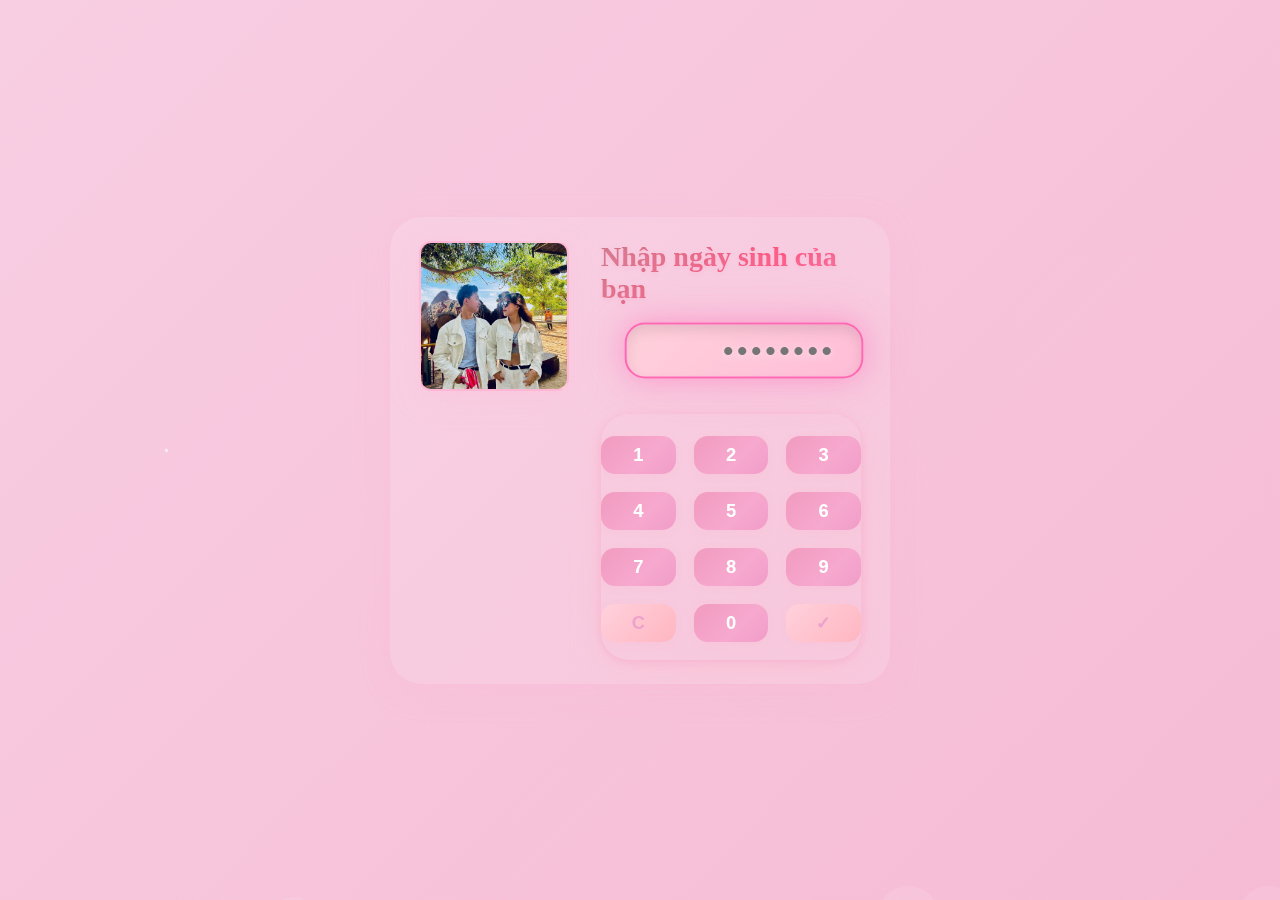
<file: index.html>
<!DOCTYPE html>
<html lang="vi">
<head>
    <meta charset="UTF-8">
    <meta name="viewport" content="width=device-width, initial-scale=1.0">
    <title>GIB - SU</title>
    <link href="https://fonts.googleapis.com/css2?family=Poppins:wght@400;600;700&display=swap" rel="stylesheet">
    <link rel="stylesheet" href="style.css">
</head>
<body class="preload">
    <!-- Enhanced animated background -->
    <div class="bubbles" id="bubbles"></div>
    <div class="bg-hearts" id="bgHearts"></div>

    <div class="container">
        <!-- Calculator screen -->
        <div class="calculator-screen" id="calculatorScreen">
            <div class="input-avatar-row">
                <div class="avatar-square">
                    <img id="avatarImg" src="img/e50bdab5299aa3c4fa8b.jpg" alt="Avatar" style="display:block;">
                </div>
                <div class="input-and-keypad">
                    <div class="calculator-title">Nhập ngày sinh của bạn</div>
                    <input type="password" class="display" id="display" placeholder="••••••••" maxlength="8">
                    <div class="buttons">
                        <button class="btn btn-number" onclick="appendToDisplay('1')">1</button>
                        <button class="btn btn-number" onclick="appendToDisplay('2')">2</button>
                        <button class="btn btn-number" onclick="appendToDisplay('3')">3</button>
                        <button class="btn btn-number" onclick="appendToDisplay('4')">4</button>
                        <button class="btn btn-number" onclick="appendToDisplay('5')">5</button>
                        <button class="btn btn-number" onclick="appendToDisplay('6')">6</button>
                        <button class="btn btn-number" onclick="appendToDisplay('7')">7</button>
                        <button class="btn btn-number" onclick="appendToDisplay('8')">8</button>
                        <button class="btn btn-number" onclick="appendToDisplay('9')">9</button>
                        <button class="btn btn-clear" onclick="clearDisplay()">C</button>
                        <button class="btn btn-number" onclick="appendToDisplay('0')">0</button>
                        <button class="btn btn-enter" onclick="checkPassword()">✓</button>
                    </div>
                </div>
            </div>
        </div>
    </div>

    <!-- Birthday screen nằm ngoài container -->
    <div class="birthday-screen" id="birthdayScreen" style="display:none;">
        <!-- Trang lời chúc đẹp -->
        <div class="wishes-page" id="wishesPage">
            <div class="main-title">
                <h1 class="rainbow-text">💗CHÚC MỪNG SINH NHẬT💗</h1>
                <div class="subtitle">BÉ SU</div>
            </div>
            
            <!-- Thiệp 3D -->
          <div class="birthday-card-section">
  <div class="card-3d">
    <div class="card-imgBox">
      <img src="img/1cd4233bd7145d4a0405.jpg" alt="Birthday">
    </div>
    <div class="card-details">
      <h4>HAPPY BIRTHDAY</h4>
      <p>Hôm nay là ngày đặc biệt, ngày mà một người thật tuyệt vời xuất hiện trên thế giới này.</p>
      <p>Cảm ơn vì em đã đến, để cho anh biết thế nào là yêu thương thật sự, cảm ơn em đã luôn bên cạnh, chia sẻ mọi niềm vui nỗi buồn...</p>
      <p>Chúc em một sinh nhật thật trọn vẹn, được yêu thương, được hạnh phúc không chỉ hôm nay mà là cả những ngày sau này.</p>
      <p>Anh mong những ước mơ của em sẽ thành hiện thực, và trong mọi ước mơ đó anh luôn được ở bên em. ❤️</p>
    </div>
  </div>
</div>


            <button class="continue-btn" onclick="showLetter()">
                Mở quà nè
            </button>
        </div>
        
    <!-- Gallery trái tim nằm ngoài container để nổi bật -->
    <div id="heartGallery" class="heart-gallery" style="display:none;"></div>
    <script src="lang.js"></script>
</body>
</html>
</file>
<file: style.css>
:root {
    --primary-pink: #ff69b4;
    --secondary-pink: #ff1493;
    --light-pink: #ffb6c1;
    --white: #ffffff;
    --glass-bg: rgba(255, 255, 255, 0.15);
    --shadow: 0 25px 45px rgba(0, 0, 0, 0.1);
}

        * {
            margin: 0;
            padding: 0;
            box-sizing: border-box;
        }

        body {
            font-family: 'Georgia', serif;
            min-height: 100vh;
            display: flex;
            justify-content: center;
            align-items: center;
            overflow-x: hidden;
            background: linear-gradient(-45deg, #f5c1d7, #e7acc9, #f5b5d0, #f8cee3);
            background-size: 400% 400%;
            animation: bgmove 10s ease-in-out infinite;
        }
        @keyframes bgmove {
            0% {background-position: 0% 50%;}
            50% {background-position: 100% 50%;}
            100% {background-position: 0% 50%;}
        }
        .animated-bg {
            display: none !important;
        }

        /* Hiệu ứng chuyển động nhẹ nhàng */
        @keyframes subtleFloat {
            0%   { transform: scale(1) translateY(0px) translateX(0px);}
            25%  { transform: scale(1.03) translateY(-10px) translateX(10px);}
            50%  { transform: scale(1.01) translateY(10px) translateX(-10px);}
            75%  { transform: scale(1.04) translateY(-5px) translateX(5px);}
            100% { transform: scale(1) translateY(0px) translateX(0px);}
        }

        /* Optimized sparkle effects */
        .sparkle {
            position: absolute;
            background: radial-gradient(circle, rgba(255, 255, 255, 0.9) 0%, transparent 70%);
            border-radius: 50%;
            animation: sparkleFloat linear infinite;
            z-index: -2;
            will-change: transform, opacity;
        }

        @keyframes sparkleFloat {
            0% {
                transform: translateY(100vh) rotate(0deg) scale(0);
                opacity: 0;
            }
            10% { opacity: 1; }
            90% { opacity: 1; }
            100% {
                transform: translateY(-50px) rotate(360deg) scale(1);
                opacity: 0;
            }
        }

        /* Enhanced flower animation */
        .flower {
            position: absolute;
            font-size: 25px;
            animation: flowerFall linear infinite;
            z-index: -1;
            text-shadow: 0 0 15px rgba(255, 182, 193, 0.8);
            will-change: transform, opacity;
        }

        @keyframes flowerFall {
            0% {
                transform: translateY(-50px) rotateX(0deg) rotateY(0deg) rotateZ(0deg);
                opacity: 1;
            }
            50% {
                transform: translateY(50vh) rotateX(180deg) rotateY(180deg) rotateZ(180deg);
                opacity: 0.8;
            }
            100% {
                transform: translateY(110vh) rotateX(360deg) rotateY(360deg) rotateZ(360deg);
                opacity: 0;
            }
        }

        /* Main container */
        .container {
            display: flex;
            flex-direction: column;
            justify-content: center;
            align-items: center;
            padding: 24px 0;
            position: relative;
            z-index: 1;
            background: rgba(255,255,255,0.13);
            box-shadow: 0 8px 32px 0 rgba(255, 182, 213, 0.18), 0 1.5px 8px 0 rgba(255, 182, 213, 0.10);
            border-radius: 32px;
            max-width: 500px;
            width: 100%;
            max-width: auto;
            height: auto;
            margin: 40px auto;
            transition: 
                box-shadow 0.4s cubic-bezier(0.175, 0.885, 0.32, 1.275),
                transform 0.4s cubic-bezier(0.175, 0.885, 0.32, 1.275),
                border-color 0.4s,
                background 0.4s;
        }

        /* Calculator screen và Birthday screen nền hồng mờ, viền hồng nhạt */
        .calculator-screen,
        .birthday-screen {
    background: none !important;
    box-shadow: none !important;
    border: none !important;
    backdrop-filter: none !important;
    padding: 0 !important;
    max-width: none !important;
    width: auto !important;
    border-radius: 0 !important;
}
        

        /* Khi hover nổi bật hơn một chút */
        .container:hover,
        .birthday-screen:hover {
            box-shadow: 0 20px 45px rgba(252, 189, 198, 0.25);
            border-color: #eb9ec6;
            transform: scale(1.02);
        }

        .calculator-title {
            background: linear-gradient(135deg, #cc7986 0%, #fd537d 60%, #f0749d 100%);
            -webkit-background-clip: text;
            -webkit-text-fill-color: transparent;
            background-clip: text;
            font-size: 28px;
            font-weight: 800;
            margin-bottom: 25px;
            text-shadow: 0 2px 4px rgba(247, 152, 199, 0.3);
        }

        @keyframes titleGlow {
            0% { filter: brightness(1) contrast(1); }
            100% { filter: brightness(1.3) contrast(1.1); }
        }

        @keyframes gradientMove {
            0% { background-position: 0% 50%; }
            50% { background-position: 100% 50%; }
            100% { background-position: 0% 50%; }
        }

        /* Enhanced display */
        .display {
            width: 90%;
            height: 55px;
            background: linear-gradient(135deg, #ffd1dc, #ffb6d5, #f1c9dd, #ffd1dc);
            background-size: 400% 400%;
            animation: bgmove 10s ease-in-out infinite;
            border: 2.5px solid rgba(255, 182, 213, 0.35); /* hồng nhạt, mờ */
            border-radius: 20px;
            font-size: 28px;
            text-align: right;
            padding: 0 25px;
            margin-bottom: 30px;
            outline: none;
            letter-spacing: 4px;
            font-weight: bold;
            color: #c2185b;
            text-shadow: 0 2px 8px #fff8;
            box-shadow: inset 0 6px 12px rgba(0, 0, 0, 0.1),
                0 4px 8px rgba(255, 105, 180, 0.1);
            transition: all 0.3s ease;
            backdrop-filter: blur(5px);
        }

        .display:focus {
            border-color: var(--primary-pink);
            box-shadow: 
                inset 0 6px 12px rgba(0, 0, 0, 0.1),
                0 0 25px rgba(255, 105, 180, 0.4),
                0 0 50px rgba(255, 105, 180, 0.2);
            transform: scale(1.02);
        }

        /* Bàn phím: bo góc lớn, hiệu ứng bóng hồng nhẹ, nền mờ trong suốt */
        .buttons {
            display: grid;
            grid-template-columns: repeat(3, 1fr);
            gap: 18px;
            margin: 18px auto 0 auto;
            width: 100%;
            max-width: 100%;
            background-size: 400% 400%;
            animation: bgmove 10s ease-in-out infinite;
            border-radius: 28px;
            box-shadow: 0 6px 32px 0 #ffb6c155, 0 2px 8px #f18dbf55;
            /* Xóa border */
            border: none;
            padding: 22px 0 18px 0;
            transition: box-shadow 0.3s, border-color 0.3s;
        }

        /* Enhanced button styles */
        .btn {
            height: 70px;
    width: 100%;
    border: none;
    border-radius: 22px;
    font-size: 28px;
    font-weight: bold;
    cursor: pointer;
    transition: all 0.18s cubic-bezier(0.175, 0.885, 0.32, 1.275);
    position: relative;
    overflow: hidden;
    backdrop-filter: blur(10px);
    margin: 0;
    padding: 0;
    min-width: 0;
    box-sizing: border-box;
    background: linear-gradient(135deg, #ffb6d5, #fdb1d7, #ffd1dc, #ffb6d5);
    background-size: 400% 400%;
    animation: bgmove 10s ease-in-out infinite;
    color: #fff;
    font-weight: 700;
    box-shadow: 0 2px 8px #ffb6c133;
        }

        .btn::before {
            content: '';
            position: absolute;
            top: 0;
            left: -100%;
            width: 100%;
            height: 100%;
            background: linear-gradient(90deg, transparent, rgba(255, 255, 255, 0.4), transparent);
            transition: left 0.6s ease;
        }

        .btn:hover::before {
            left: 100%;
        }

        .btn:hover {
            transform: translateY(-8px) scale(1.05);
            box-shadow: 0 20px 40px rgba(0, 0, 0, 0.2);
        }

        .btn:active {
            transform: translateY(-3px) scale(0.98);
            transition: all 0.1s ease;
        }

        .btn-number {
            background: linear-gradient(135deg, #f19bc0 0%, #f7a8ce 60%, #f09dc9 100%);
            color: #fff;
            border: none;
            font-weight: 700;
            font-size: 1.15rem;
            border-radius: 14px;
            transition: all 0.18s;
            height: 38px;
            min-width: 0;
            box-shadow: 0 2px 8px #ffb6c133;
        }
        .btn-number:hover, .btn-number:focus {
            background: linear-gradient(135deg, #f1a6cc 0%, #e696c0 100%);
            color: #fff;
            box-shadow: 0 0 12px #eb97c1bb;
        }

        .btn-clear, .btn-enter {
            background: linear-gradient(135deg, #ffd1dc, #ffb6c1);
            color: #eea2cb;
            border: none;
            font-weight: 700;
            font-size: 1.15rem;
            border-radius: 14px;
            height: 38px;
            min-width: 0;
            box-shadow: 0 2px 8px #ffb6c133;
            transition: all 0.18s;
        }
        .btn-clear:hover, .btn-enter:hover,
        .btn-clear:focus, .btn-enter:focus {
            background: linear-gradient(135deg, #f1bcc4, #ffd1dc);
            color: #f8b2d5;
            box-shadow: 0 0 12px #ffd1dcaa;
        }

        /* Ẩn các nút + - . */
        .btn-number:nth-child(13),
        .btn-number:nth-child(15),
        .btn-number:nth-child(16) {
            display: none !important;
        }
        

        /* Enhanced birthday screen */

.birthday-screen,
.birthday-screen .letter-container,
.birthday-screen .letter-opened,
.birthday-screen .letter-closed {
    background: none !important;
    box-shadow: none !important;
    border: none !important;
    border-radius: 0 !important;
    padding: 0 !important;
}
        @keyframes birthdayEntrance {
            0% {
                opacity: 0;
                transform: scale(0.3) rotate(-15deg);
            }
            50% {
                transform: scale(1.1) rotate(5deg);
            }
            100% {
                opacity: 1;
                transform: scale(1) rotate(0deg);
            }
        }

        .birthday-title {
            background: linear-gradient(45deg, 
                var(--secondary-pink), var(--primary-pink), 
                #ffd700, #ff4081, var(--secondary-pink));
            background-size: 300% 300%;
            -webkit-background-clip: text;
            -webkit-text-fill-color: transparent;
            background-clip: text;
            font-size: 48px;
            font-weight: 900;
            margin-bottom: 30px;
            animation: rainbowText 4s ease-in-out infinite, 
            titleBounce 2s ease-in-out infinite;
        }

        @keyframes rainbowText {
            0%, 100% { background-position: 0% 50%; }
            50% { background-position: 100% 50%; }
        }

        @keyframes titleBounce {
            0%, 100% { transform: translateY(0); }
            50% { transform: translateY(-10px); }
        }

        .cake {
            font-size: 120px;
            margin: 30px 0;
            animation: cakeParty 2.5s ease-in-out infinite;
            filter: drop-shadow(0 0 30px rgba(255, 215, 0, 0.7));
        }

        @keyframes cakeParty {
            0%, 100% {
                transform: rotate(0deg) scale(1);
            }
            25% {
                transform: rotate(-15deg) scale(1.1);
            }
            75% {
                transform: rotate(15deg) scale(1.1);
            }
        }

        .date-special {
            background: linear-gradient(45deg, #e2aac6, #f080af, #ec728e, #ff69b4);
            background-size: 300% 300%;
            -webkit-background-clip: text;
            -webkit-text-fill-color: transparent;
            background-clip: text;
            font-size: 36px;
            font-weight: bold;
            margin: 30px 0;
            text-shadow: 0 4px 16px #f3c2c2, 0 2px 8px #df94b3;
            animation: rainbowText 4s ease-in-out infinite;
        }

        .birthday-message {
            color: #444;
            font-size: 22px;
            margin: 30px 0;
            line-height: 1.8;
            font-weight: 500;
            text-shadow: 0 2px 4px rgba(0, 0, 0, 0.1);
            animation: messageFloat 3s ease-in-out infinite;
        }

        @keyframes messageFloat {
            0%, 100% { transform: translateY(0); }
            50% { transform: translateY(-5px); }
        }

        .back-btn {
            background: linear-gradient(135deg, var(--primary-pink), var(--secondary-pink));
            color: white;
            border: none;
            padding: 18px 45px;
            border-radius: 35px;
            font-size: 20px;
            font-weight: bold;
            cursor: pointer;
            margin-top: 30px;
            transition: all 0.4s cubic-bezier(0.175, 0.885, 0.32, 1.275);
            box-shadow: 0 15px 30px rgba(255, 105, 180, 0.4);
            position: relative;
            overflow: hidden;
            border: 2px solid rgba(255, 255, 255, 0.3);
            background: linear-gradient(135deg, #ffb6d5, #ff69b4, #ffd1dc, #ffb6d5);
            background-size: 400% 400%;
            animation: bgmove 10s ease-in-out infinite;
            color: #fff;
            font-weight: 700;
            font-size: 1.15rem;
            box-shadow: 0 2px 8px #ffb6c133;
        }

        .back-btn::before {
            content: '';
            position: absolute;
            top: 0;
            left: -100%;
            width: 100%;
            height: 100%;
            background: linear-gradient(90deg, transparent, rgba(255, 255, 255, 0.4), transparent);
            transition: left 0.6s ease;
        }

        .back-btn:hover::before {
            left: 100%;
        }

        .back-btn:hover {
            transform: translateY(-5px) scale(1.05);
            box-shadow: 0 20px 40px rgba(240, 186, 213, 0.5);
        }

        /* Thiệp sinh nhật 3D */
        @import url('https://fonts.googleapis.com/css?family=Indie+Flower');
        @import url('https://fonts.googleapis.com/css?family=Amatic+SC');

        .birthday-card-section {
            margin: 30px 0;
            z-index: 20;
            position: relative;
            display: flex;
            justify-content: center;
            align-items: center;
        }

        .card-3d {
            font-family: 'Indie Flower', cursive !important;
            color: #013243;
            position: relative;
            width: 320px;
            height: 420px;
            background: linear-gradient(135deg, #ffd1dc, #ffb6d5);
            transform-style: preserve-3d;
            transform: perspective(2000px);
            /* Sửa lại box-shadow cho đẹp hơn */
            box-shadow: 
                0 20px 40px rgba(255, 105, 180, 0.3),
                0 10px 20px rgba(255, 182, 213, 0.2),
                inset 0 1px 0 rgba(255, 255, 255, 0.3);
            transition: 1.2s cubic-bezier(0.175, 0.885, 0.32, 1.275);
            border-radius: 15px;
            cursor: pointer;
            /* Thêm viền đẹp */
            border: 2px solid rgba(255, 255, 255, 0.4);
        }

        .card-3d:hover {
            transform: perspective(2000px) rotateY(15deg) scale(1.1);
            /* Sửa lại hover shadow */
            box-shadow: 
                0 30px 60px rgba(255, 105, 180, 0.4),
                0 15px 30px rgba(255, 182, 213, 0.3),
                inset 0 1px 0 rgba(255, 255, 255, 0.5);
        }

        /* Xóa hoặc sửa lại các pseudo-element */
        .card-3d:before {
            content: '';
            position: absolute;
            top: -3px;
            left: -3px;
            right: -3px;
            bottom: -3px;
            background: linear-gradient(45deg, #ff69b4, #ffb6d5, #ffd1dc, #ff69b4);
            background-size: 400% 400%;
            animation: borderGlow 3s ease infinite;
            border-radius: 18px;
            z-index: -1;
        }

        @keyframes borderGlow {
            0%, 100% { background-position: 0% 50%; }
            50% { background-position: 100% 50%; }
        }

        .card-3d:after {
            content: '';
            position: absolute;
            top: 0;
            left: 0;
            right: 0;
            bottom: 0;
            background: linear-gradient(135deg, rgba(255, 255, 255, 0.1), rgba(255, 255, 255, 0.05));
            border-radius: 15px;
            pointer-events: none;
        }

        .card-imgBox {
            width: 100%;
            height: 100%;
            position: relative;
            transform-origin: left;
            transition: 1s ease;
            border-radius: 15px;
            overflow: hidden;
        }

        .card-bark {
            position: absolute;
            background: linear-gradient(135deg, #ffd1dc, #ffb6d5);
            width: 100%;
            height: 100%;
            opacity: 0;
            transition: 1s ease;
            border-radius: 15px;
        }

        .card-imgBox img {
            width: 100%;
            height: 100%;
            object-fit: cover;
            border-radius: 15px;
        }

        .card-3d:hover .card-imgBox {
            transform: rotateY(-135deg);
        }

        .card-3d:hover .card-bark {
            opacity: 1;
            transition: 0.8s;
            box-shadow: 300px 200px 100px rgba(255, 105, 180, 0.3) inset;
        }

        /* SỬA LẠI - Chữ trong thiệp hiển thị tĩnh, không chạy */
        .card-details {
            position: absolute;
            top: 50%; /* Căn giữa theo chiều dọc */
            left: 50%; /* Căn giữa theo chiều ngang */
            width: 100%;
            font-family: 'Poppins', Arial, sans-serif !important;
            height: auto;
            transform: translate(-50%, -50%); /* Dịch chuyển về giữa hoàn toàn */
            box-sizing: border-box;
            padding: 0px;
            z-index: -1;
            display: flex;
            flex-direction: column;
            justify-content: center;
            align-items: center;
            text-align: center;
        }

        .card-details h4 {
            font-size: 23px;
            line-height: 1.1;
            color: #C0392B;
            text-align: center;
            margin-bottom: 20px;
            font-weight: bold;
            margin-top: 0;
        }

        .card-details p {
            font-size: 16px;
            line-height: 1.3;
            transform: rotate(-2deg);
            padding: 1px 0;
            color: #013243;
            font-weight: 600;
            font-weight: 400;      /* Định dạng thường */
            font-style: italic;
            margin: 3px 0;
            opacity: 1;
            text-align: center;
        }

        /* Responsive cho thiệp 3D */
        @media (max-width: 768px) {
    .card-3d {
        width: 280px;
        height: 380px;
    }
    
    .card-details h4 {
        font-size: 22px;
    }
    
    .card-details p {
        font-size: 13px;
    }
}
        /* Responsive design */
        @media (max-width: 480px) {
            .calculator-screen, .birthday-screen {
                padding: 25px;
                margin: 10px;
                border-radius: 25px;
            }
            
            .calculator-title {
                font-size: 26px;
            }
            
            .birthday-title {
                font-size: 32px;
            }
            
            .display {
                height: 65px;
                font-size: 24px;
                padding: 0 20px;
            }
            
            .btn {
                height: 60px;
                font-size: 20px;
            }
            
            .cake {
                font-size: 80px;
            }
            
            .birthday-message {
                font-size: 18px;
            }
        }

        /* Performance optimizations */
        .sparkle, .flower {
            transform: translateZ(0);
            backface-visibility: hidden;
        }

        /* Preload animations */
        .preload * {
            animation-duration: 0s !important;
            animation-delay: 0s !important;
            transition-duration: 0s !important;
        }

        .colorful-gradient {
            position: fixed;
            top: 0; left: 0; width: 100vw; height: 100vh;
            pointer-events: none;
            z-index: -2;
            background: linear-gradient(120deg, #ffb6c1 0%, #ff69b4 30%, #ffd700 60%, #a18cd1 100%);
            opacity: 0.55;
            mix-blend-mode: lighten;
            animation: gradientMove 12s ease-in-out infinite alternate;
        }
        @keyframes gradientMove {
            0% { background-position: 0% 50%; }
            100% { background-position: 100% 50%; }
        }
        /* Responsive cho thiệp 3D */
@media (max-width: 768px) {
    .card-3d {
        width: 280px;
        height: 380px;
    }
    
    .card-details {
        padding: 15px;
    }
    
    .card-details h4 {
        font-size: 22px;
        margin-bottom: 15px;
    }
    
    .card-details p {
        font-size: 13px;
        margin: 2px 0;
        line-height: 1.2;
    }
}

@media (max-width: 480px) {
    .card-3d {
        width: 250px;
        height: 340px;
    }
    
    .card-details {
        padding: 12px;
    }
    
    .card-details h4 {
        font-size: 20px;
        margin-bottom: 12px;
    }
    
    .card-details p {
        font-size: 12px;
        margin: 1px 0;
    }
}

        /* Confetti styles */
        .confetti {
            position: fixed;
            top: 50%;
            left: 50%;
            width: 10px;
            height: 10px;
            background: hsl(0, 90%, 60%);
            opacity: 0.9;
            pointer-events: none;
            animation: confettiFall 2s ease-out forwards;
        }

        @keyframes confettiFall {
            0% {
                transform: translate(-50%, -50%) scale(1);
                opacity: 1;
            }
            100% {
                transform: translate(-50%, 100vh) scale(0.5);
                opacity: 0;
            }
        }

        .calculator-title-with-avatar {
            display: flex;
            align-items: center;
            justify-content: center;
            gap: 18px;
            margin-bottom: 18px;
        }

        .avatar-upload {
            cursor: pointer;
            display: flex;
            align-items: center;
        }

        .avatar-circle {
            width: 48px;
            height: 48px;
            border-radius: 50%;
            background: linear-gradient(135deg, #ffb6d5 60%, #ffd1dc 100%);
            border: 2px solid #fff0f6;
            display: flex;
            align-items: center;
            justify-content: center;
            overflow: hidden;
            position: relative;
            box-shadow: 0 2px 8px #ffb6c133;
            transition: box-shadow 0.2s;
        }

        .avatar-circle:hover {
            box-shadow: 0 4px 16px #ffb6d155;
        }

        .avatar-circle img {
            width: 100%;
            height: 100%;
            object-fit: cover;
            display: block;
        }

        #avatarPlaceholder {
            font-size: 2em;
            color: #ff69b4;
            font-weight: bold;
            user-select: none;
        }

        .avatar-square {
            width: 150px;
            height: 150px;
            border-radius: 12px;
            background: linear-gradient(135deg, #ffb6d5 60%, #ffd1dc 100%);
            border: 2.5px solid rgba(255, 182, 213, 0.35);
            display: flex;
            align-items: center;
            justify-content: center;
            overflow: hidden;
            position: relative;
            box-shadow: 0 8px 32px 0 rgba(255, 182, 213, 0.18), 0 1.5px 8px 0 rgba(255, 182, 213, 0.10);
            transition: box-shadow 0.2s;
        }

        .avatar-square:hover {
            box-shadow: 0 4px 16px #ffb6d155;
        }

        .avatar-square img {
            width: 100%;
            height: 100%;
            object-fit: cover;
            display: block;
        }

        @keyframes keyEffect {
            0% {
                transform: scale(1) rotate(0deg);
                opacity: 1;
            }
            50% {
                transform: scale(1.05) rotate(5deg);
                opacity: 0.8;
            }
            100% {
                transform: scale(1) rotate(0deg);
                opacity: 1;
            }
        }

        .input-avatar-row {
    display: flex;
    align-items: flex-start;
    justify-content: center;
    gap: 32px;
    width: 100%;
}

.avatar-square {
    flex-shrink: 0;
}

.input-and-keypad {
    flex: 1;
    display: flex;
    flex-direction: column;
    align-items: flex-end;
    width: 100%;
    max-width: 260px;
}

.input-and-keypad .calculator-title {
    align-self: flex-end;
    margin-bottom: 18px;
}

.input-and-keypad .display {
    align-self: flex-end;
    margin-bottom: 18px;
}

.input-and-keypad .buttons {
    align-self: flex-end;
}

.letter-container {
    display: flex;
    flex-direction: column;
    align-items: center;
    margin: 30px 0;
    min-height: unset;
    justify-content: center;
}

.letter-closed {
    cursor: pointer;
    display: flex;
    flex-direction: column;
    align-items: center;
    transition: transform 0.2s;
    user-select: none;
}
.letter-closed:hover {
    transform: scale(1.07) rotate(-3deg);
}

.letter-text {
    margin-top: 12px;
    font-size: 1.2em;
    color: #ff69b4;
    font-weight: bold;
    text-shadow: 0 2px 8px #fff;
}

.letter-opened {
    flex-direction: column;
    align-items: center;
    width: 100%;
    display: flex;
    justify-content: flex-start;
    text-align: center;
    min-height: 350px;
    position: relative;
}

@keyframes letterOpenAnim {
    0% { transform: scale(0.7) rotate(-10deg); opacity: 0; }
    80% { transform: scale(1.1) rotate(3deg); opacity: 1; }
    100% { transform: scale(1) rotate(0deg); opacity: 1; }
}
.heart-gallery {
    position: fixed;
    top: 50%;
    left: 50%;
    width: 1100px;
    height: 110px;
    margin: 0;
    display: flex;
    justify-content: center;
    align-items: center;
    pointer-events: none;
    transform: translate(-50%, -50%);
    z-index: 1100;
}
#openGiftBtn {
    display: none;
    margin: 30px auto 0 auto;
    text-align: center;
}
.heart-gallery .heart-img {
    position: absolute;
    width: 170px;    /* tăng kích thước ảnh */
    height: 170px;
    border-radius: 36px;
    object-fit: cover;
    box-shadow: 0 4px 18px #ffb6d1bb, 0 1.5px 8px #ffb6d1aa;
    opacity: 0;
    transform: scale(0.5);
    transition: opacity 0.6s, transform 0.6s;
    border: 3px solid #fff0f6;
    background: #fff;
    z-index: 2;
}
.heart-gallery .heart-img.show {
    opacity: 1;
    transform: scale(1.08) rotate(-8deg);
    animation: popInHeart 0.7s cubic-bezier(.68,-0.55,.27,1.55);
}
@keyframes popInHeart {
    0% { opacity: 0; transform: scale(0.2) rotate(0deg);}
    60% { opacity: 1; transform: scale(1.2) rotate(10deg);}
    100% { opacity: 1; transform: scale(1.08) rotate(-8deg);}
}
/* Trang lời chúc đẹp - background trong suốt */
.wishes-page {
    position: relative;
    width: 100vw;
    height: 100vh;
    display: flex;
    flex-direction: column;
    align-items: center;
    justify-content: center;
    /* Background trong suốt, để hiện background gradient chính của body */
    background: none;
    overflow: hidden;
}

/* Xóa overlay */
.wishes-page::before {
    display: none;
}


/* Trái tim bay đẹp hơn */
.floating-hearts {
    position: absolute;
    top: 0; left: 0;
    width: 100%; height: 100%;
    pointer-events: none;
    z-index: 2;
}

.floating-heart {
    position: absolute;
    font-size: 28px;
    animation: heartFloat 8s linear infinite;
    opacity: 0.9;
    text-shadow: 0 0 15px rgba(255, 255, 255, 0.8);
}

@keyframes heartFloat {
    0% {
        transform: translateY(100vh) rotate(0deg) scale(0.5);
        opacity: 0;
    }
    10% { opacity: 1; }
    50% { transform: translateY(50vh) rotate(180deg) scale(1); }
    90% { opacity: 1; }
    100% {
        transform: translateY(-50px) rotate(360deg) scale(0.5);
        opacity: 0;
    }
}

/* Tiêu đề chính đẹp hơn */
.main-title {
    text-align: center;
    margin-bottom: 30px;
    z-index: 10;
    position: relative;
}

.rainbow-text {
    font-size: 2.9em;
    font-weight: 900;
    background: linear-gradient(45deg, #4649fd, #f141b7, #eeba0f);
    background-size: 800% 800%;
    -webkit-background-clip: text;
    -webkit-text-fill-color: transparent;
    background-clip: text;
    animation: rainbowMove 4s ease-in-out infinite;
    text-shadow: 0 0 40px rgba(255, 255, 255, 0.5);
    margin: 0;
    filter: drop-shadow(0 5px 15px rgba(0, 0, 0, 0.3));
}

@keyframes rainbowMove {
    0%, 100% { background-position: 0% 50%; }
    50% { background-position: 100% 50%; }
}

.subtitle {
    font-size: 2em;
    color: #fff;
    font-weight: 700;
    text-shadow: 0 4px 20px rgba(0, 0, 0, 0.5);
    margin-top: 15px;
    animation: textGlow 3s ease-in-out infinite alternate;
}

@keyframes textGlow {
    from { 
        text-shadow: 0 4px 20px rgba(255, 255, 255, 0.5);
        transform: scale(1);
    }
    to { 
        text-shadow: 0 4px 30px rgba(255, 255, 255, 0.9);
        transform: scale(1.05);
    }
}

/* Bánh sinh nhật cải thiện */
.birthday-cake-section {
    text-align: center;
    margin: 30px 0;
    z-index: 10;
    position: relative;
}

.cake-emoji {
    font-size: 6em;
    animation: cakeBounce 3s ease-in-out infinite;
    filter: drop-shadow(0 15px 25px rgba(0, 0, 0, 0.4));
}

@keyframes cakeBounce {
    0%, 100% { transform: translateY(0) rotate(-3deg) scale(1); }
    50% { transform: translateY(-25px) rotate(3deg) scale(1.1); }
}

.candles {
    display: flex;
    justify-content: center;
    gap: 25px;
    margin-top: -20px;
}

.candle {
    font-size: 2.8em;
    animation: candleFlicker 2s ease-in-out infinite;
    filter: drop-shadow(0 5px 10px rgba(255, 165, 0, 0.6));
}

.candle:nth-child(1) { animation-delay: 0s; }
.candle:nth-child(2) { animation-delay: 0.7s; }
.candle:nth-child(3) { animation-delay: 1.4s; }

@keyframes candleFlicker {
    0%, 100% { transform: scale(1) rotate(-2deg); opacity: 1; }
    50% { transform: scale(1.15) rotate(2deg); opacity: 0.8; }
}

.continue-btn {
    background: linear-gradient(45deg, #ee60ae, #ff9ff3);
    background-size: 600% 600%;
    border: none;
    color: rgb(231, 230, 231);
    padding: 18px 40px;
    font-size: 1.5em;
    font-weight: 800;
    border-radius: 50px;
    cursor: pointer;
    box-shadow: 0 20px 40px rgba(0, 0, 0, 0.3);
    transition: all 0.4s ease;
    animation: buttonGlow 4s ease-in-out infinite;
    z-index: 10;
    position: relative;
    margin-top: 30px;
    text-transform: uppercase;
    letter-spacing: 2px;
}

@keyframes buttonGlow {
    0%, 100% { 
        background-position: 0% 50%;
        box-shadow: 0 20px 40px rgba(0, 0, 0, 0.3);
        transform: scale(1);
    }
    50% { 
        background-position: 100% 50%;
        box-shadow: 0 25px 60px rgba(255, 107, 107, 0.5);
        transform: scale(1.05);
    }
}

.continue-btn:hover {
    transform: translateY(-8px) scale(1.1);
    box-shadow: 0 30px 60px rgba(0, 0, 0, 0.4);
}

.continue-btn:active {
    transform: translateY(-5px) scale(1.05);
}

/* Responsive cải thiện */
@media (max-width: 768px) {
    .rainbow-text {
        font-size: 2.5em;
    }
    .subtitle {
        font-size: 1.5em;
    }
    .cake-emoji {
        font-size: 5em;
    }
    .continue-btn {
        padding: 18px 45px;
        font-size: 1.5em;
    }
    .card-3d {
        width: 280px;
        height: 380px;
    }
}

/* CSS animation cho confetti rơi */
@keyframes confettiFall {
    0% {
        transform: translateY(-100px) rotate(0deg);
        opacity: 1;
    }
    100% {
        transform: translateY(100vh) rotate(720deg);
        opacity: 0;
    }
}

/* Envelope styles */
.envelope-large {
    width: 520px;
    height: 340px;
    margin: 40px auto 0 auto;
    cursor: pointer;
    z-index: 2;
    perspective: 900px;
    transition: transform 0.2s;
    position: relative;
}

.envelope-large .envelope-body {
    position: absolute;
    bottom: 0;
    left: 0;
    width: 520px;
    height: 220px;
    background: #fff;
    border: 5px solid #fc94bf;
    border-bottom-left-radius: 32px;
    border-bottom-right-radius: 32px;
    z-index: 2;
    box-shadow: 0 16px 48px #e4d0d7aa;
}
.cake-emoji {
    font-size: 6em;
    animation: cakeBounce 3s ease-in-out infinite;
    filter: drop-shadow(0 15px 25px rgba(0, 0, 0, 0.4));
}
.envelope-large .envelope-flap {
    position: absolute;
    top: 0;
    left: 0;
    width: 520px;
    height: 180px;
    background: linear-gradient(135deg, #ffb6d5 80%, #fc94bf 100%);
    clip-path: polygon(0 0, 100% 0, 50% 100%);
    border-top-left-radius: 32px;
    border-top-right-radius: 32px;
    border: 5px solid #fc94bf;
    border-bottom: none;
    z-index: 3;
    box-shadow: 0 8px 24px #ffb6d1aa;
}

.envelope-large .envelope-shadow {
    position: absolute;
    bottom: -24px;
    left: 40px;
    width: 440px;
    height: 44px;
    background: radial-gradient(ellipse at center, #ffb6d155 0%, #fff0 80%);
    border-radius: 50%;
    z-index: 1;
}

.envelope-large .envelope-heart {
    position: absolute;
    left: 50%;
    top: 60%;
    transform: translate(-50%, -50%);
    font-size: 4.5em;
    z-index: 4;
    pointer-events: none;
    filter: drop-shadow(0 2px 12px #ffb6d1aa);
    text-shadow: 0 2px 12px #fff, 0 0 24px #ffb6d1;
}

.envelope-large:hover {
    transform: scale(1.03) rotate(-1deg);
    box-shadow: 0 24px 64px #ffb6d1cc;
}

/* Bubble effects */
.bubbles {
    position: fixed;
    top: 0; left: 0;
    width: 100vw; height: 100vh;
    pointer-events: none;
    z-index: -1;
}

.bubble {
    position: absolute;
    bottom: -50px;
    background: rgba(255, 255, 255, 0.1);
    border-radius: 50%;
    animation: bubbleFloat linear infinite;
}

@keyframes bubbleFloat {
    0% {
        transform: translateY(0) rotate(0deg);
        opacity: 0.8;
    }
    100% {
        transform: translateY(-100vh) rotate(360deg);
        opacity: 0;
    }
}

/* Background hearts */
.bg-hearts {
    position: fixed;
    top: 0; left: 0;
    width: 100vw; height: 100vh;
    pointer-events: none;
    z-index: -1;
}

.bg-heart {
    position: absolute;
    bottom: -50px;
    animation: heartFloatBg linear infinite;
    opacity: 0.7;
}

@keyframes heartFloatBg {
    0% {
        transform: translateY(0) rotate(0deg) scale(1);
        opacity: 0.7;
    }
    50% {
        transform: translateY(-50vh) rotate(180deg) scale(1.2);
        opacity: 1;
    }
    100% {
        transform: translateY(-100vh) rotate(360deg) scale(0.8);
        opacity: 0;
    }
}

/* Hiệu ứng bounce cho chữ "Không còn gì đâu" */
@keyframes textBounce {
    0%, 100% { 
        transform: scale(1) translateY(0); 
    }
    50% { 
        transform: scale(1.05) translateY(-20px); 
    }
}

/* Responsive cho màn hình kết thúc */
@media (max-width: 768px) {
    #endScreen h1 {
        font-size: 3em !important;
        padding: 0 20px;
    }
}

@media (max-width: 480px) {
    #endScreen h1 {
        font-size: 2.2em !important;
        padding: 0 15px;
    }
}

/* Sửa thiệp 3D cho mobile - thay hover bằng active class */
.card-3d.active .card-imgBox,
.card-3d:hover .card-imgBox {
    transform: rotateY(-135deg);
}

.card-3d.active .card-bark,
.card-3d:hover .card-bark {
    opacity: 1;
    transition: 0.8s;
    box-shadow: 300px 200px 100px rgba(255, 105, 180, 0.3) inset;
}

/* Responsive tốt hơn cho mobile */
@media (max-width: 768px) {
    .card-3d {
        width: 580px;
        height: 680px;
        /* Thêm hiệu ứng transform để dễ nhấn hơn */
        transform: perspective(1500px);
    }
    
    .card-3d.active,
    .card-3d:hover {
        transform: perspective(1500px) rotateY(10deg) scale(1.05);
    }
    
    .card-details h4 {
        font-size: 22px;
    }
    
    .card-details p {
        font-size: 13px;
    }
}

@media (max-width: 480px) {
    .card-3d {
        width: 250px;
        height: 340px;
    }
    
    .card-details h4 {
        font-size: 20px;
    }
    
    .card-details p {
        font-size: 12px;
    }
}

/* Hiệu ứng nhấn cho mobile */
@media (max-width: 768px) {
    .card-3d {
        cursor: pointer;
        user-select: none;
        -webkit-tap-highlight-color: transparent;
    }
    
    .card-3d:active {
        transform: perspective(1500px) scale(0.95);
        transition: transform 0.1s ease;
    }
    
    /* Thêm chỉ dẫn cho người dùng */
    .card-3d::after {
        content: '👆 Nhấn để xem lời chúc';
        position: absolute;
        bottom: -40px;
        left: 50%;
        transform: translateX(-50%);
        color: #fff;
        font-size: 14px;
        font-weight: 600;
        text-shadow: 0 2px 8px rgba(0, 0, 0, 0.5);
        animation: tapHint 2s ease-in-out infinite;
        pointer-events: none;
    }
    
    .card-3d.active::after {
        display: none;
    }
}

@keyframes tapHint {
    0%, 100% { 
        opacity: 0.7;
        transform: translateX(-50%) translateY(0);
    }
    50% { 
        opacity: 1;
        transform: translateX(-50%) translateY(-5px);
    }
}

@media (max-width: 768px) {
    .card-3d::after {
        display: none !important;
    }
}
</file>
